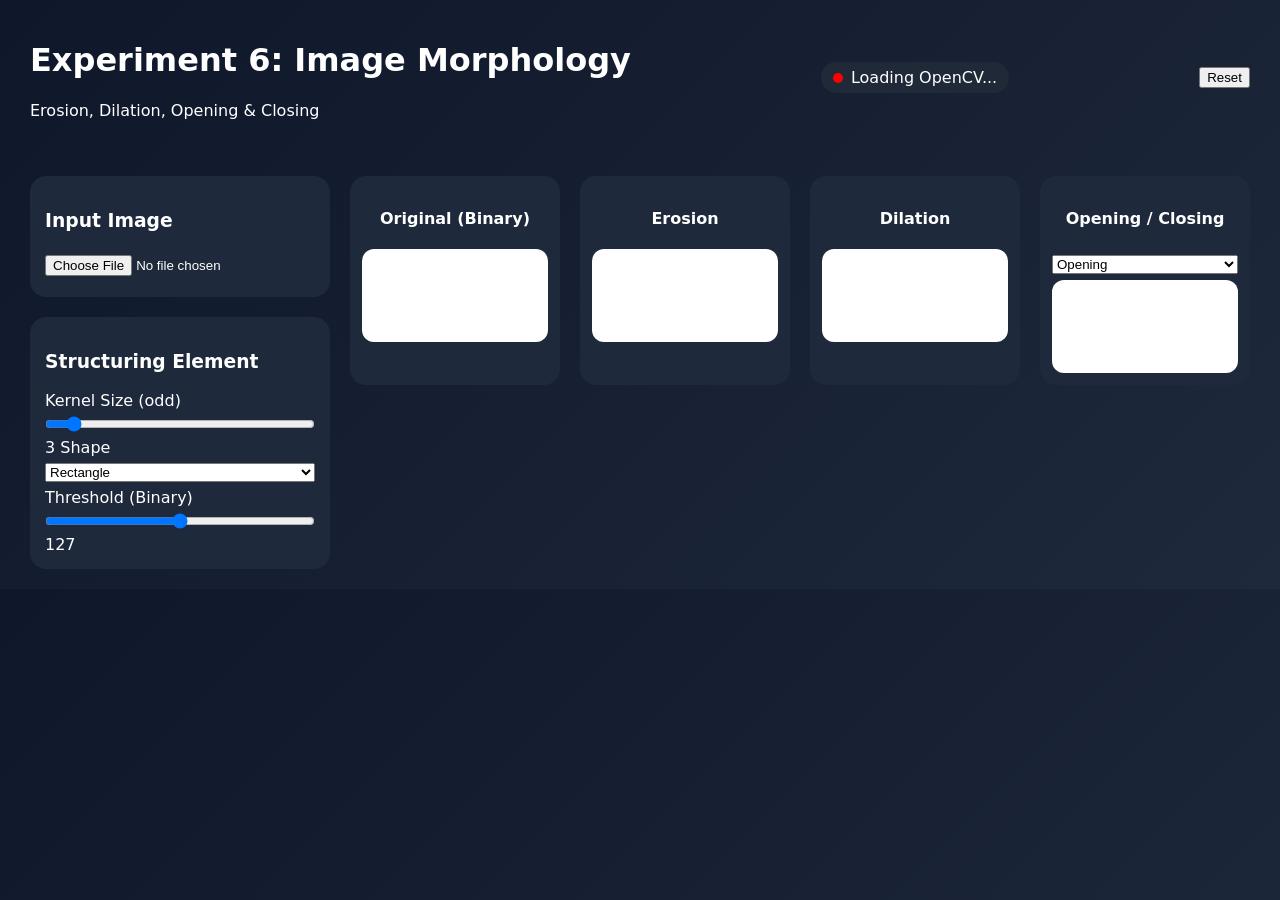
<file: simulation/index.html>
<!doctype html>
<html>
<head>
<meta charset="UTF-8">
<title>Experiment 6: Image Morphology</title>
<link rel="stylesheet" href="css/main.css">
<script async src="https://docs.opencv.org/4.x/opencv.js"></script>
<script src="js/main.js" defer></script>
</head>
<body>
<div class="app">
<header class="topbar">
<div>
<h1>Experiment 6: Image Morphology</h1>
<p>Erosion, Dilation, Opening & Closing</p>
</div>
<div class="status-pill">
<span class="dot" id="statusDot"></span>
<span id="statusText">Loading OpenCV...</span>
</div>
<button onclick="location.reload()">Reset</button>
</header>

<main class="layout">

<aside class="sidebar">

<div class="card">
<h3>Input Image</h3>
<input type="file" id="imageInput">
</div>

<div class="card">
<h3>Structuring Element</h3>

<label>Kernel Size (odd)</label>
<input type="range" id="kernelSize" min="1" max="25" step="2" value="3">
<span id="kernelVal">3</span>

<label>Shape</label>
<select id="kernelShape">
<option value="rect">Rectangle</option>
<option value="ellipse">Ellipse</option>
<option value="cross">Cross</option>
</select>

<label>Threshold (Binary)</label>
<input type="range" id="threshold" min="0" max="255" value="127">
<span id="threshVal">127</span>

</div>

</aside>

<section class="workspace">
<div class="canvas-row">

<div class="canvas-card">
<h4>Original (Binary)</h4>
<canvas id="originalCanvas"></canvas>
</div>

<div class="canvas-card">
<h4>Erosion</h4>
<canvas id="erosionCanvas"></canvas>
</div>

<div class="canvas-card">
<h4>Dilation</h4>
<canvas id="dilationCanvas"></canvas>
</div>

<div class="canvas-card">
<h4>Opening / Closing</h4>
<select id="comboMode">
<option value="open">Opening</option>
<option value="close">Closing</option>
</select>
<canvas id="comboCanvas"></canvas>
</div>

</div>
</section>

</main>
</div>
<script src="../assets/js/iframeResize.js"></script>
        
        </body>
</html>
</file>
<file: simulation/css/main.css>
body{margin:0;font-family:system-ui;background:linear-gradient(135deg,#0f172a,#1e293b);color:white;}
.topbar{display:flex;justify-content:space-between;align-items:center;padding:20px 30px;}
.status-pill{display:flex;align-items:center;gap:8px;background:#1f2937;padding:6px 12px;border-radius:999px;}
.dot{width:10px;height:10px;border-radius:50%;background:red;}
.layout{display:grid;grid-template-columns:300px 1fr;gap:20px;padding:20px 30px;}
.sidebar{display:flex;flex-direction:column;gap:20px;}
.card{background:#1e293b;padding:15px;border-radius:16px;}
.canvas-row{display:grid;grid-template-columns:1fr 1fr 1fr 1fr;gap:20px;}
.canvas-card{background:#1e293b;padding:12px;border-radius:16px;text-align:center;}
canvas{
    width:100%;
    height:auto;
    display:block;
    background:white;
    border-radius:12px;
}
input, select{width:100%;margin:6px 0;}
</file>
<file: experiment/simulation/css/main.css>
body{margin:0;font-family:system-ui;background:linear-gradient(135deg,#0f172a,#1e293b);color:white;}
.topbar{display:flex;justify-content:space-between;align-items:center;padding:20px 30px;}
.status-pill{display:flex;align-items:center;gap:8px;background:#1f2937;padding:6px 12px;border-radius:999px;}
.dot{width:10px;height:10px;border-radius:50%;background:red;}
.layout{display:grid;grid-template-columns:300px 1fr;gap:20px;padding:20px 30px;}
.sidebar{display:flex;flex-direction:column;gap:20px;}
.card{background:#1e293b;padding:15px;border-radius:16px;}
.canvas-row{display:grid;grid-template-columns:1fr 1fr 1fr 1fr;gap:20px;}
.canvas-card{background:#1e293b;padding:12px;border-radius:16px;text-align:center;}
canvas{
    width:100%;
    height:auto;
    display:block;
    background:white;
    border-radius:12px;
}
input, select{width:100%;margin:6px 0;}
</file>
